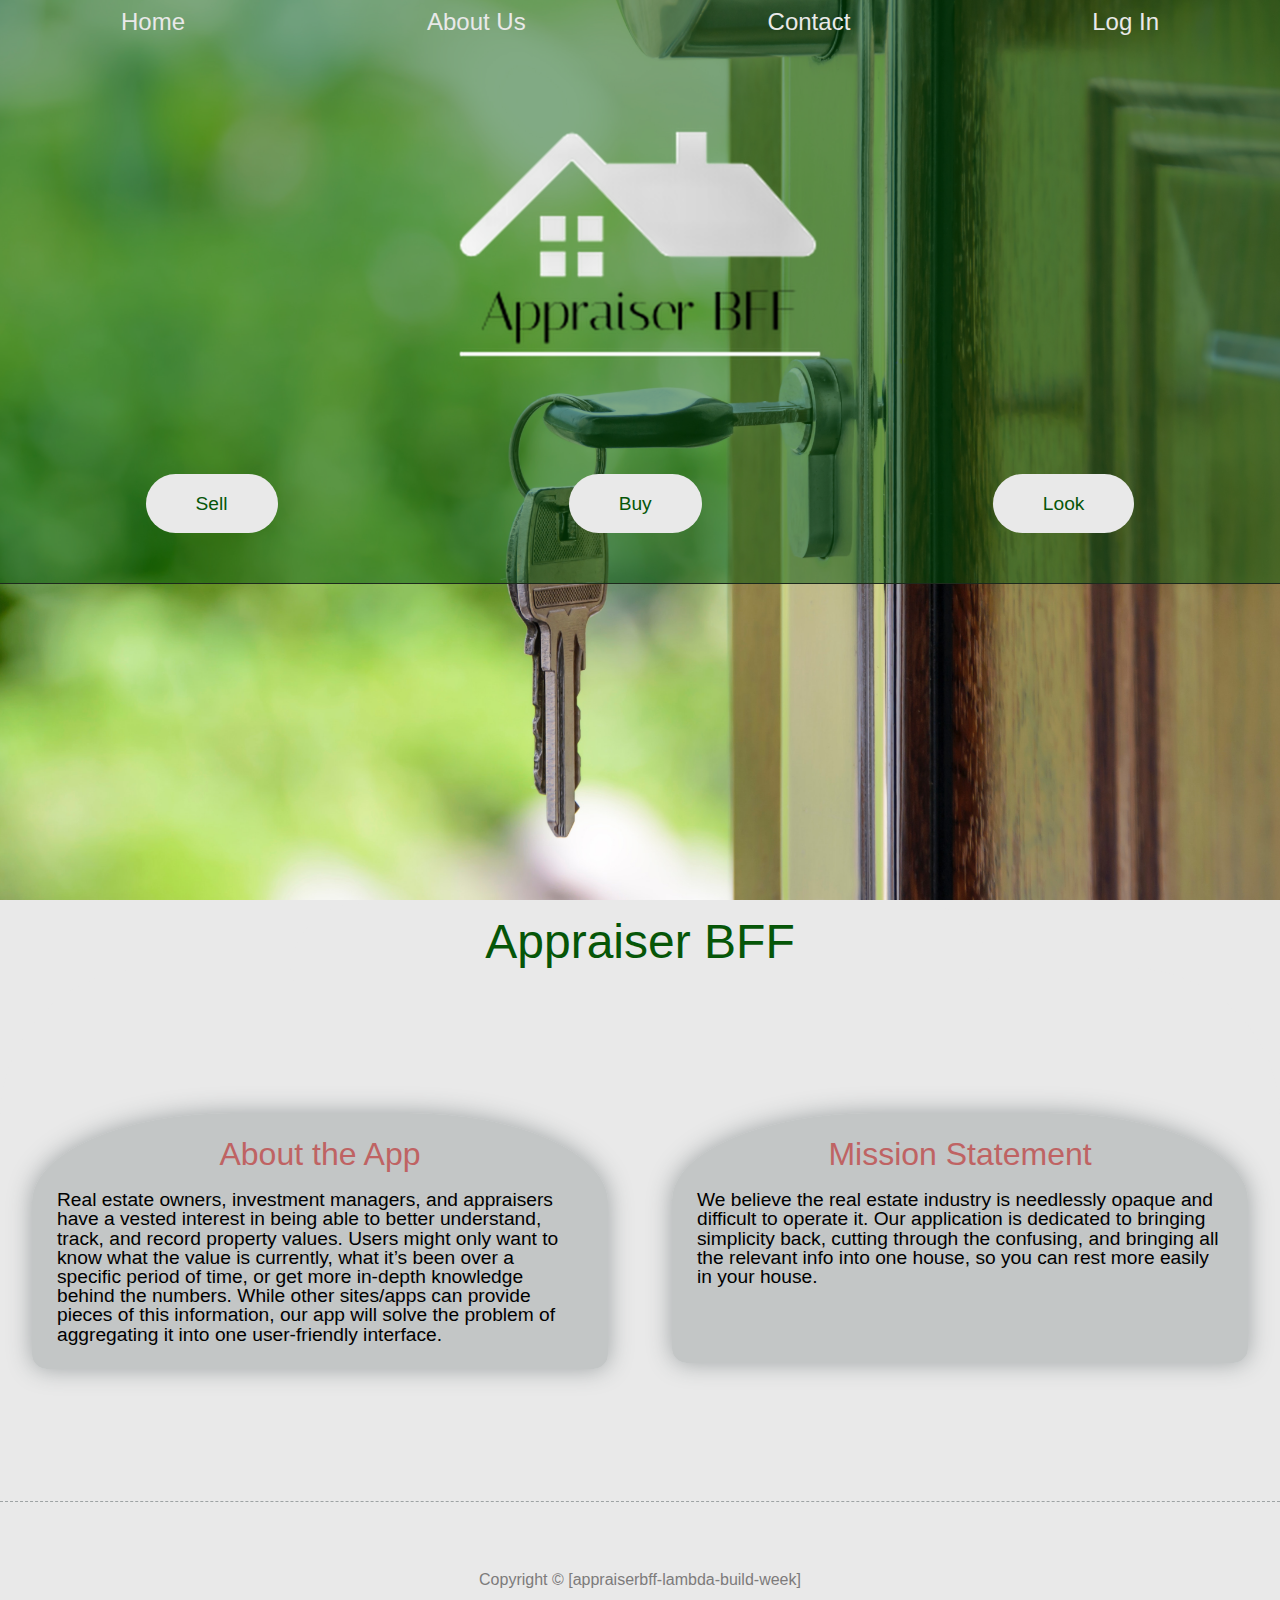
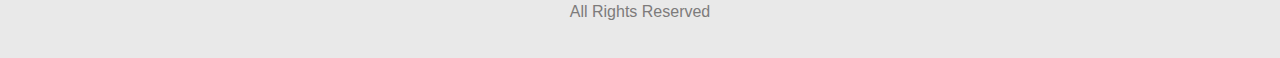
<file: index.html>
<!DOCTYPE html>
<html>

<head>
    <title>Zillo Appraiser</title>
    <link rel="stylesheet" type="text/css" href="css/index.css" />
    <link rel="icon" type="image/png" sizes="32x32" href="images/favicon/favicon-32x32.png">
    <link rel="icon" type="image/png" sizes="96x96" href="images/favicon/favicon-96x96.png">
    <link rel="icon" type="image/png" sizes="16x16" href="images/favicon/favicon-16x16.png">
    <meta name="viewport" content="width=device-width, initial-scale=1.0">
</head>

<body>
    <div class="container">

        <header>
            <nav>
                <a href="index.html">Home</a>
                <a href="about.html">About Us</a>
                <a href="contact.html">Contact</a>
            </nav>
            <div class="img">
                <img src="images/logo(1).v2.png" alt="Appraiser Logo">
            </div>
            <div class="ctaholder">
                <a href="#" class="cta">
                    Sell
                </a>
                <a href="#" class="cta">
                    Buy
                </a>
                <a href="#" class="cta">
                    Look
                </a>
            </div>
        </header>



        <div class="main">

            <h2 class="main-header">Appraiser BFF</h2>
            <section>
                <div>
                    <h2>About the App</h2>
                    <p>Real estate owners, investment managers, and appraisers have a vested interest in being able to
                        better
                        understand,
                        track, and record property values. Users might only want to know what the value is currently,
                        what
                        it’s
                        been over a
                        specific period of time, or get more in-depth knowledge behind the numbers. While other
                        sites/apps
                        can
                        provide pieces of
                        this information, our app will solve the problem of aggregating it into one user-friendly
                        interface.
                    </p>
                </div>
                <div>
                    <h2>Mission Statement</h2>
                    <p>We believe the real estate industry is needlessly opaque and difficult to operate it. Our
                        application
                        is
                        dedicated to
                        bringing simplicity back, cutting through the confusing, and bringing all the relevant info into
                        one
                        house, so you can
                        rest more easily in your house.</p>
                </div>
            </section>

        </div>

        <footer>
            Copyright © [appraiserbff-lambda-build-week]
            All Rights Reserved
        </footer>

    </div>
    <script src="js/index.js"></script>
</body>

</html>
</file>
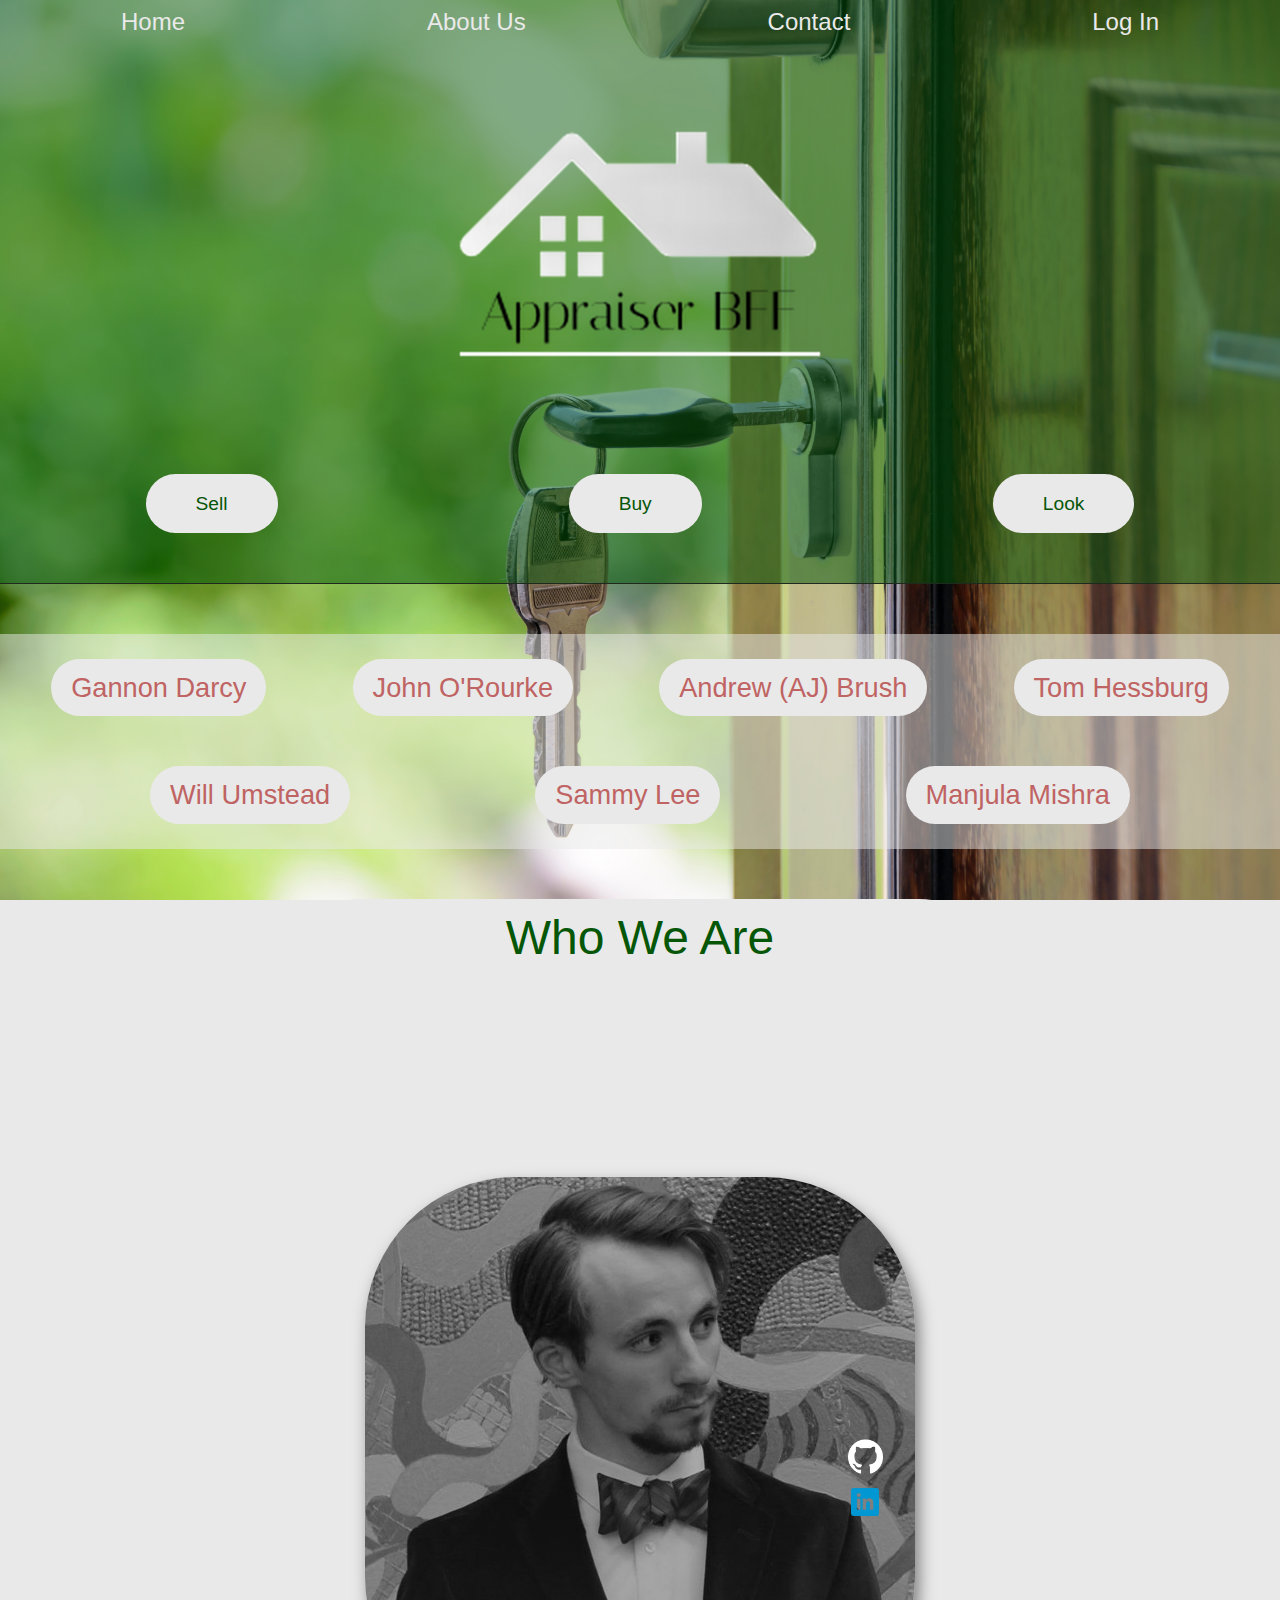
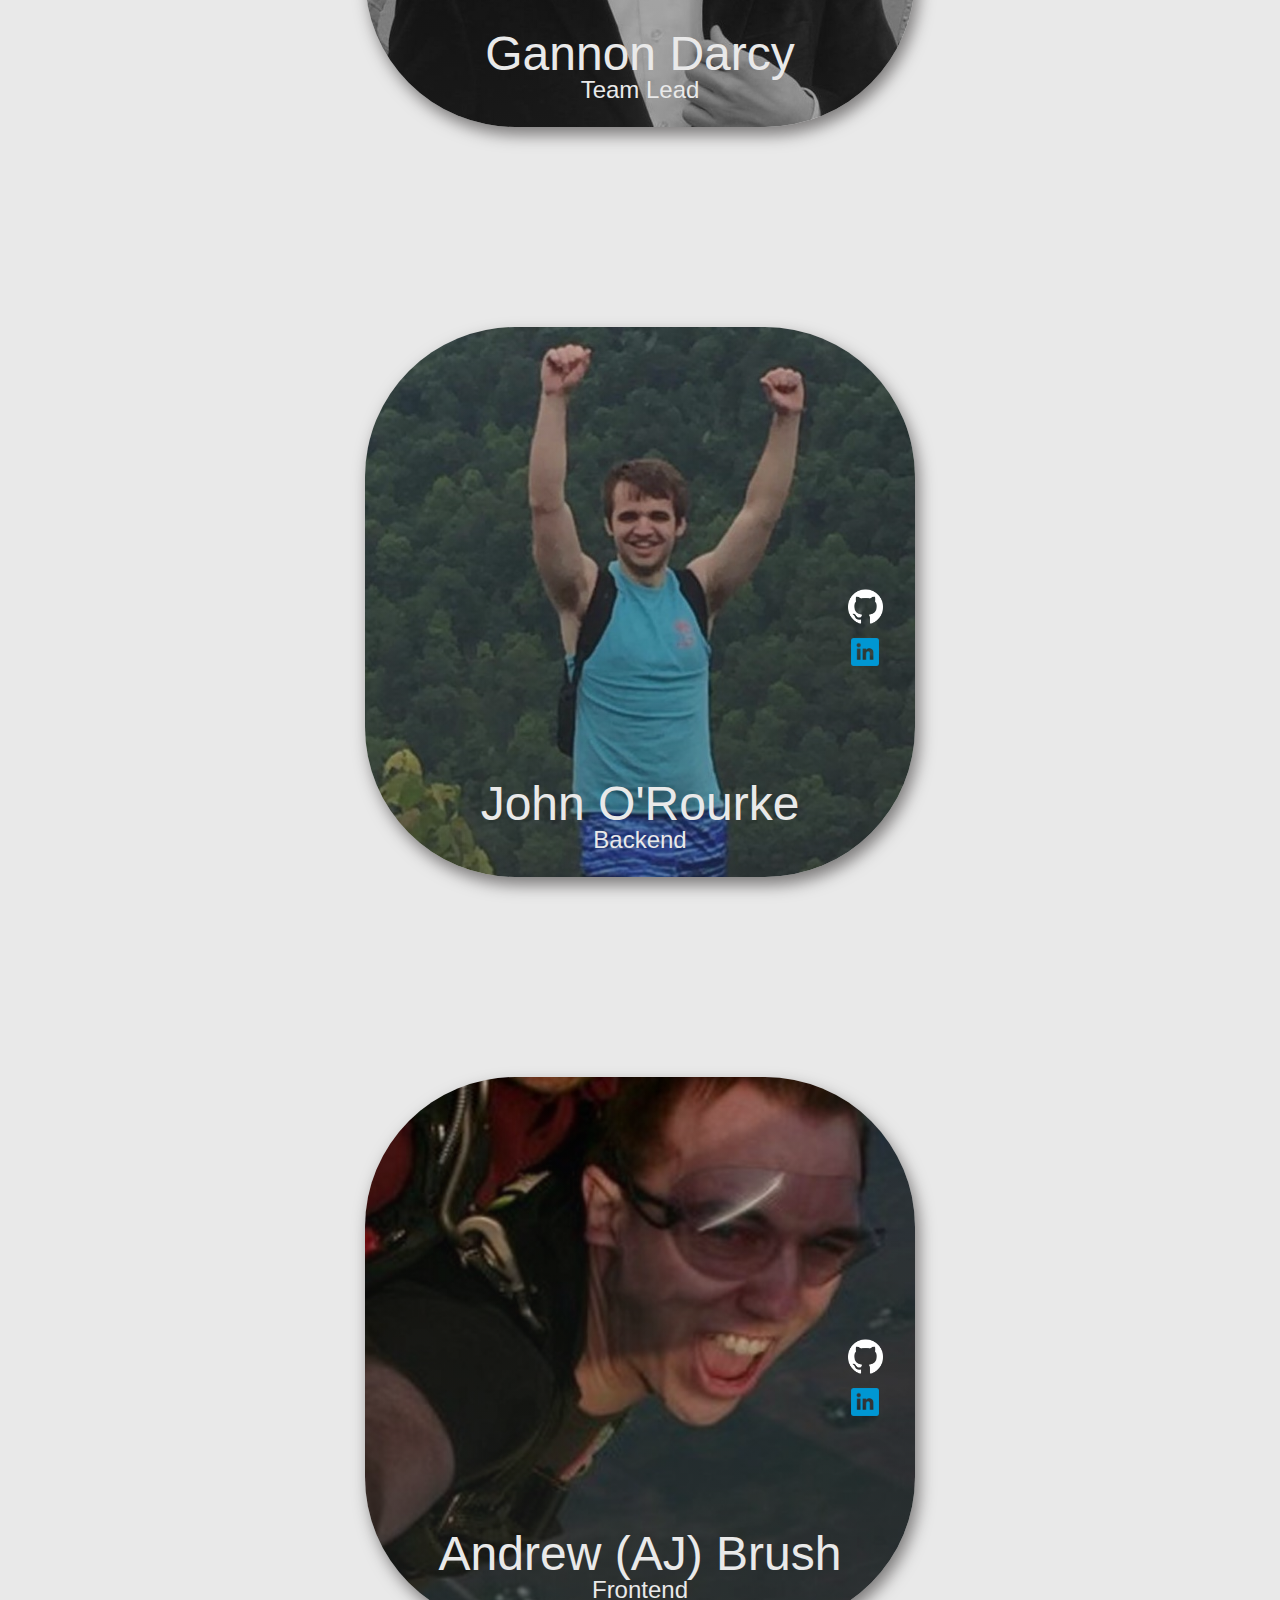
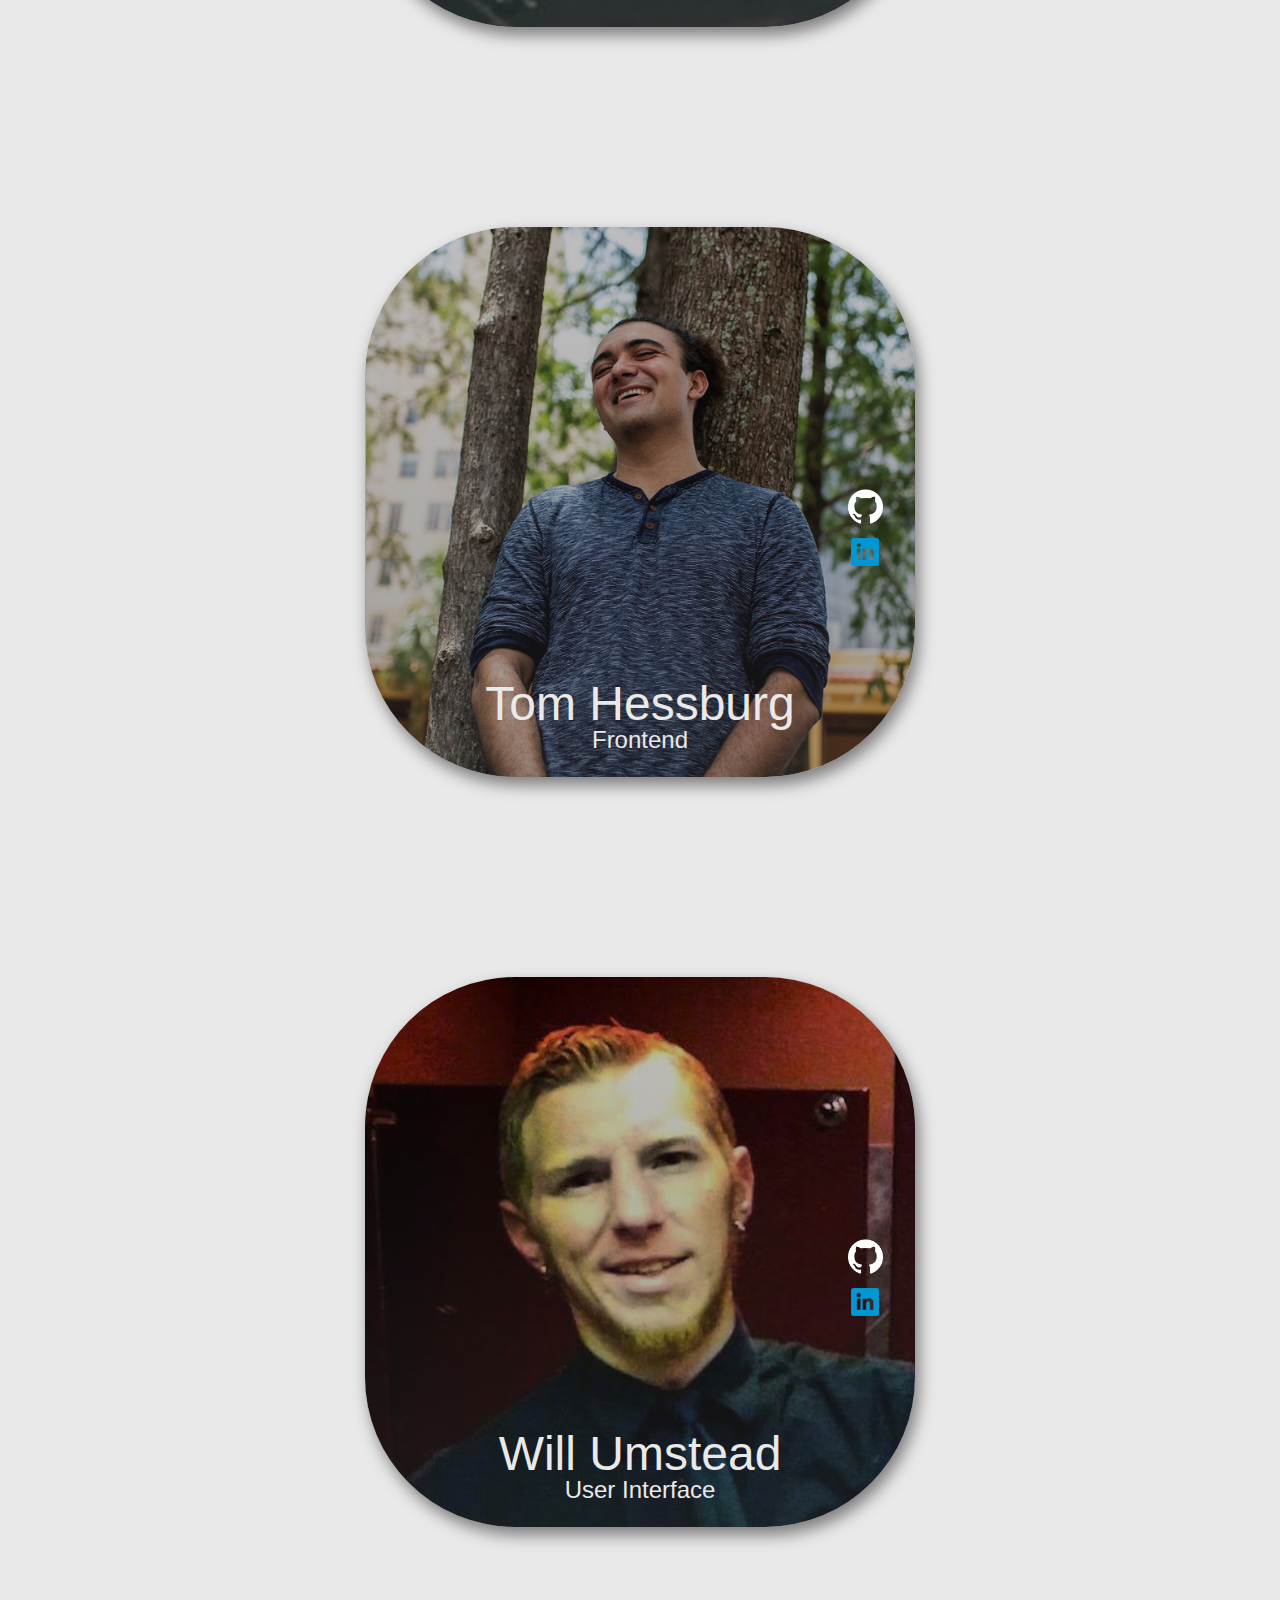
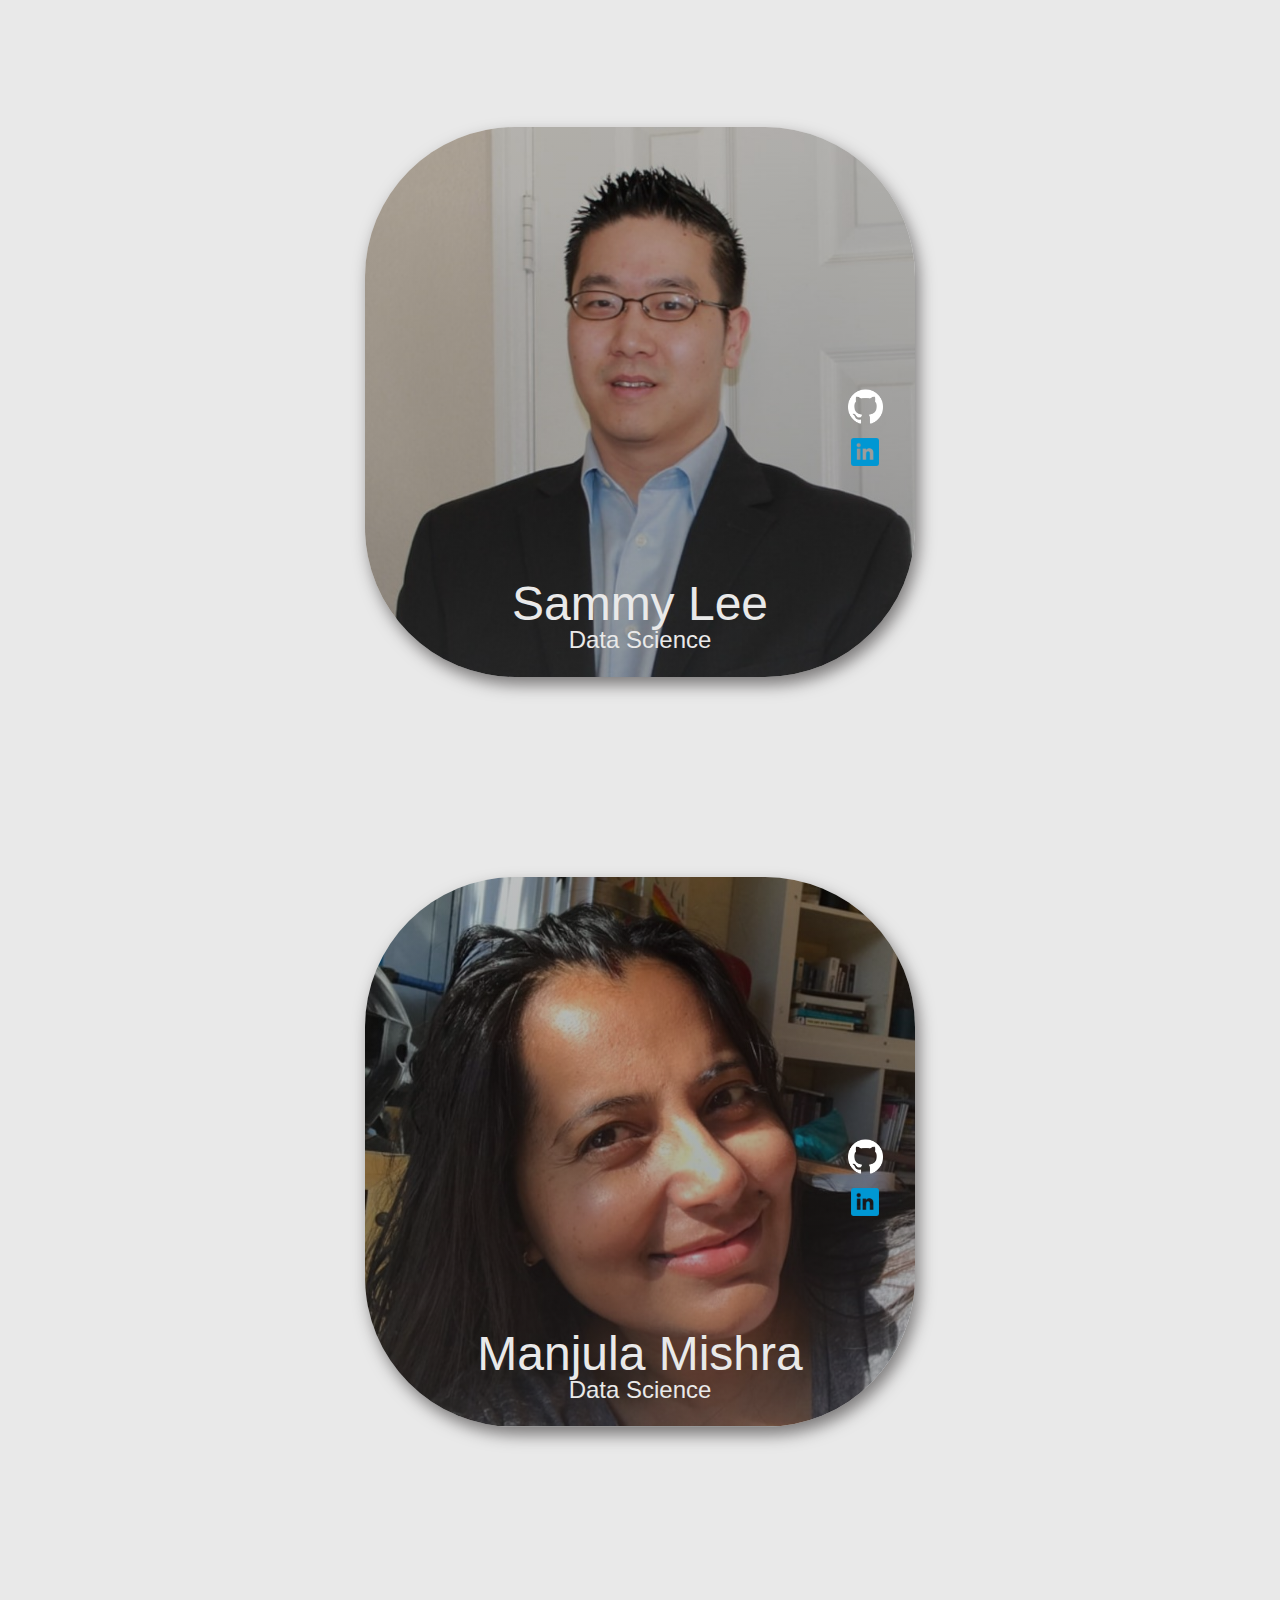
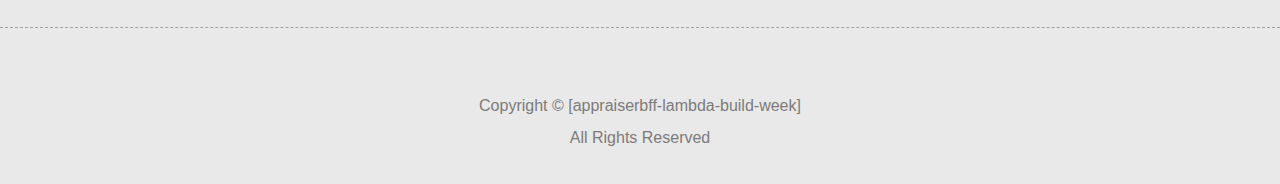
<file: about.html>
<!DOCTYPE html>
<html>

<head>
    <title>Zillo Appraiser</title>
    <link rel="stylesheet" type="text/css" href="css/index.css" />
    <link rel="icon" type="image/png" sizes="32x32" href="images/favicon/favicon-32x32.png">
    <link rel="icon" type="image/png" sizes="96x96" href="images/favicon/favicon-96x96.png">
    <link rel="icon" type="image/png" sizes="16x16" href="images/favicon/favicon-16x16.png">
    <meta name="viewport" content="width=device-width, initial-scale=1.0">
</head>

<body>
    <div class="container">

        <header>
            <nav>
                <a href="index.html">Home</a>
                <a href="about.html">About Us</a>
                <a href="contact.html">Contact</a>
            </nav>
            <div class="img">
                <img src="images/logo(1).v2.png" alt="Appraiser Logo">
            </div>
            <div class="ctaholder">
                <a href="#" class="cta">
                    Sell
                </a>
                <a href="#" class="cta">
                    Buy
                </a>
                <a href="#" class="cta">
                    Look
                </a>
            </div>
        </header>



        <div class="us">
        </div>



        <div class="main about">

            <h2 class="main-header">Who We Are</h2>
            <section class="people">
                <a href="https://gannon.dev">
                    <div class="person" data-person="gannon" id="gannon">
                        <h3>Gannon Darcy</h3>
                        <h4>Team Lead</h4>
                    </div>
                </a>
                <a href="https://johnoro.netlify.com/">
                    <div class="person" data-person="john" id="john">
                        <h3>John O'Rourke</h3>
                        <h4>Backend</h4>
                    </div>
                </a>
                <a href="#aj">
                    <div class="person" data-person="aj" id="aj">
                        <h3>Andrew (AJ) Brush</h3>
                        <h4>Frontend</h4>
                    </div>
                </a>
                <a href="#tom">
                    <div class="person" data-person="tom" id="tom">
                        <h3>Tom Hessburg</h3>
                        <h4>Frontend</h4>
                    </div>
                </a>
                <a href="https://brellin.github.io/portfolio/">
                    <div class="person" data-person="will" id="will">
                        <h3>Will Umstead</h3>
                        <h4>User Interface</h4>
                    </div>
                </a>
                <a href="#sammy">
                    <div class="person" data-person="sammy" id="sammy">
                        <h3>Sammy Lee</h3>
                        <h4>Data Science</h4>
                    </div>
                </a>
                <a href="#manjula">
                    <div class="person" data-person="manjula" id="manjula">
                        <h3>Manjula Mishra</h3>
                        <h4>Data Science</h4>
                    </div>
                </a>
            </section>


        </div>

        <footer>
            Copyright © [appraiserbff-lambda-build-week]
            All Rights Reserved
        </footer>

    </div>
    <script src="js/index.js"></script>
</body>

</html>
</file>
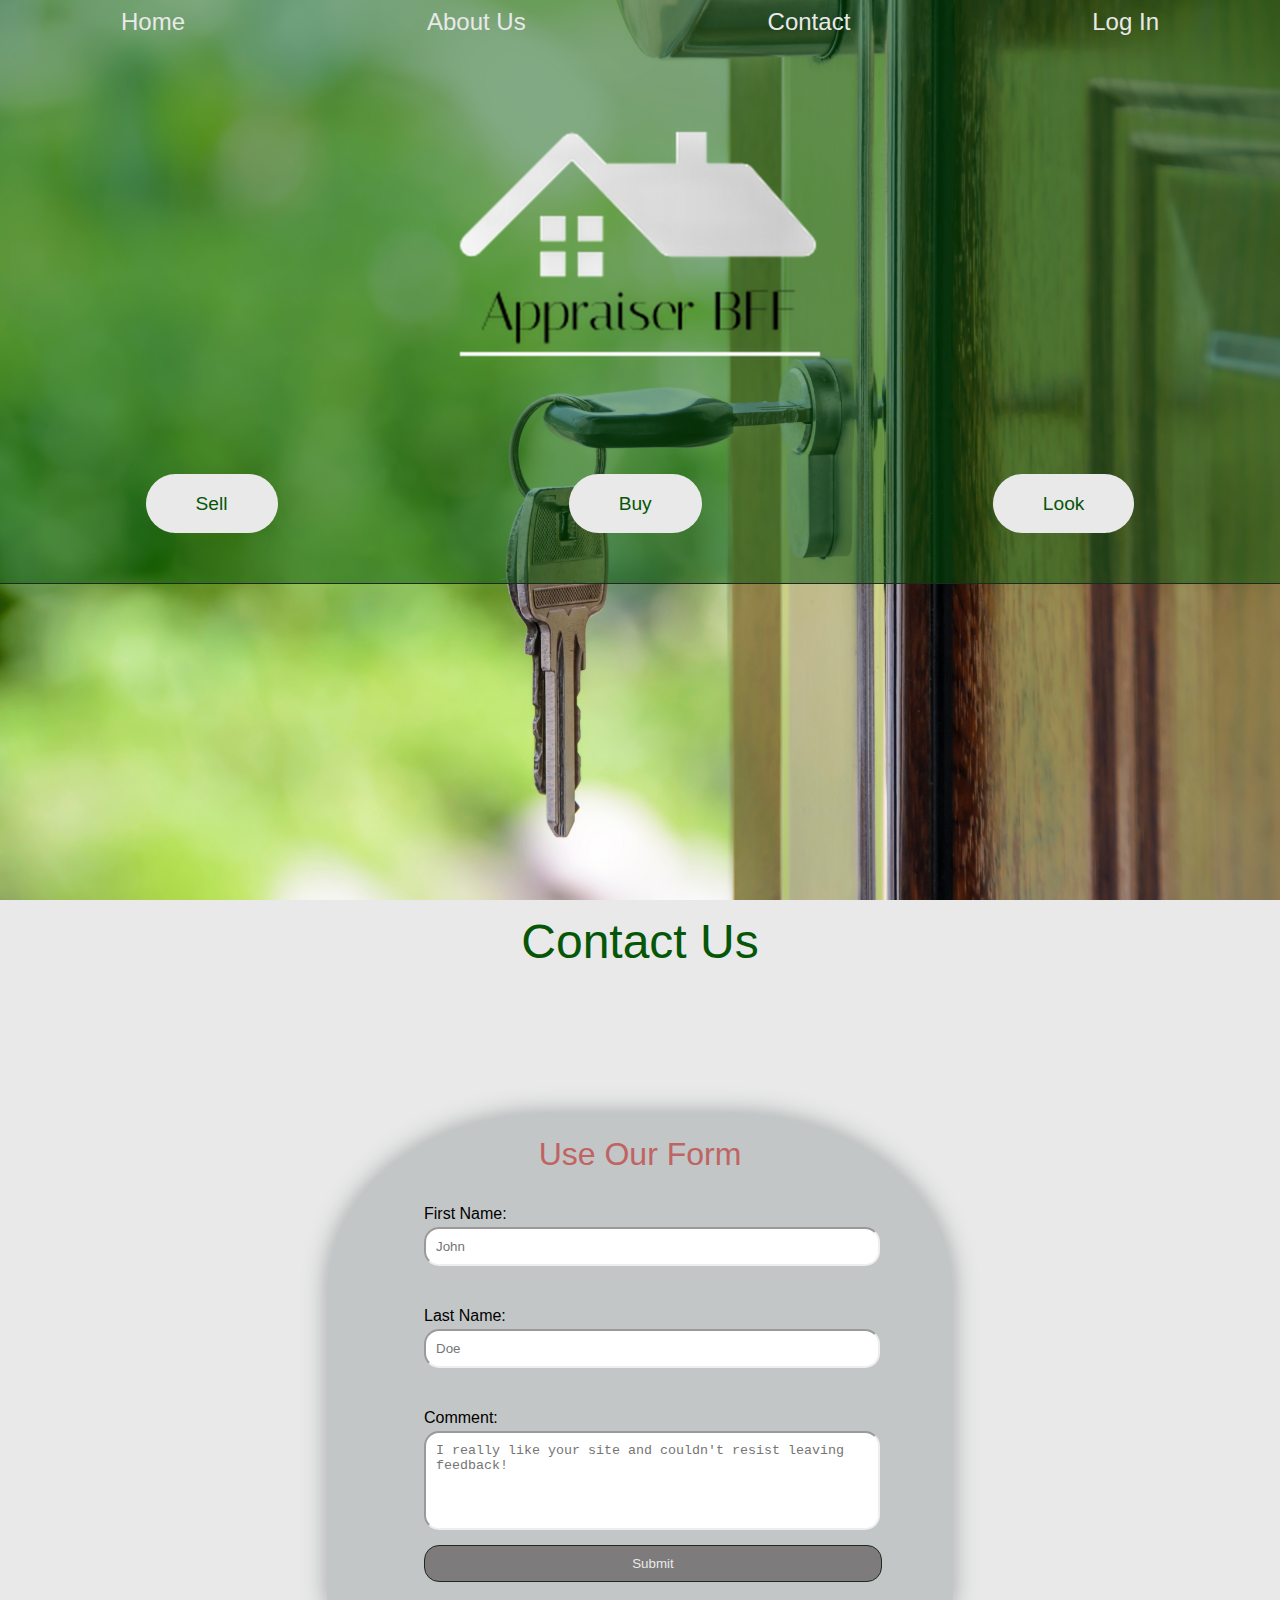
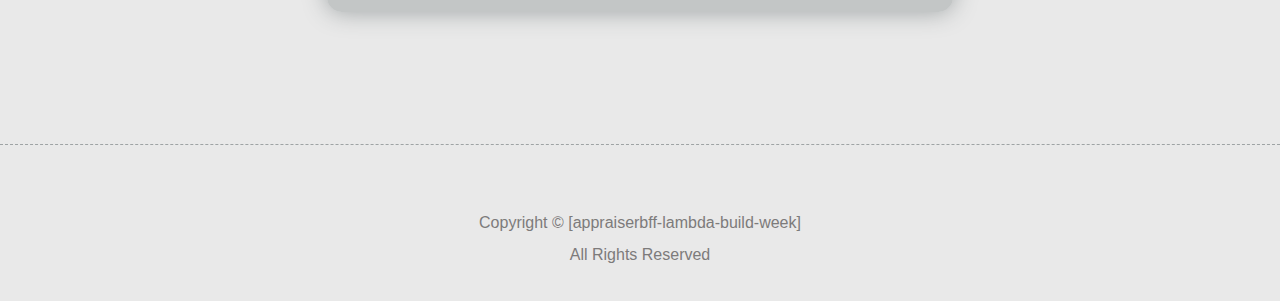
<file: contact.html>
<!DOCTYPE html>
<html>

<head>
    <title>Zillo Appraiser</title>
    <link rel="stylesheet" type="text/css" href="css/index.css" />
    <link rel="icon" type="image/png" sizes="32x32" href="images/favicon/favicon-32x32.png">
    <link rel="icon" type="image/png" sizes="96x96" href="images/favicon/favicon-96x96.png">
    <link rel="icon" type="image/png" sizes="16x16" href="images/favicon/favicon-16x16.png">
    <meta name="viewport" content="width=device-width, initial-scale=1.0">
</head>

<body>
    <div class="container">

        <header>
            <nav>
                <a href="index.html">Home</a>
                <a href="about.html">About Us</a>
                <a href="contact.html">Contact</a>
            </nav>
            <div class="img">
                <img src="images/logo(1).v2.png" alt="Appraiser Logo">
            </div>
            <div class="ctaholder">
                <a href="https://ajbrush.com/home/" class="cta">
                    Sell
                </a>
                <a href="https://ajbrush.com/home/" class="cta">
                    Buy
                </a>
                <a href="https://ajbrush.com/home/" class="cta">
                    Look
                </a>
            </div>
        </header>



        <div class="main">

            <h2 class="main-header">Contact Us</h2>
            <section>
                <div class="contact">
                    <h2>Use Our Form</h2>
                    <form>
                        First Name:
                        <input type="text" name="fname" id="fname" placeholder="John">

                        Last Name:
                        <input type="text" name="lname" id="fname" placeholder="Doe">

                        Comment:
                        <textarea name="comment" id="comment" cols="10" rows="5"
                            placeholder="I really like your site and couldn't resist leaving feedback!"></textarea>

                        <input type="submit" value="Submit">
                    </form>
                </div>
            </section>



        </div>

        <footer>
            Copyright © [appraiserbff-lambda-build-week]
            All Rights Reserved
        </footer>

    </div>
    <div id="sent">Thank you for your feedback!</div>
    <script src="js/index.js"></script>
</body>

</html>
</file>
<file: css/index.css>
html,
body,
div,
span,
applet,
object,
iframe,
h1,
h2,
h3,
h4,
h5,
h6,
p,
blockquote,
pre,
a,
abbr,
acronym,
address,
big,
cite,
code,
del,
dfn,
em,
img,
ins,
kbd,
q,
s,
samp,
small,
strike,
strong,
sub,
sup,
tt,
var,
b,
u,
i,
center,
dl,
dt,
dd,
ol,
ul,
li,
fieldset,
form,
label,
legend,
table,
caption,
tbody,
tfoot,
thead,
tr,
th,
td,
article,
aside,
canvas,
details,
embed,
figure,
figcaption,
footer,
header,
hgroup,
menu,
nav,
output,
ruby,
section,
summary,
time,
mark,
audio,
video {
  margin: 0;
  padding: 0;
  border: 0;
  font-size: 100%;
  font: inherit;
  vertical-align: baseline;
}
/* HTML5 display-role reset for older browsers */
article,
aside,
details,
figcaption,
figure,
footer,
header,
hgroup,
menu,
nav,
section {
  display: block;
}
body {
  line-height: 1;
}
ol,
ul {
  list-style: none;
}
blockquote,
q {
  quotes: none;
}
blockquote:before,
blockquote:after,
q:before,
q:after {
  content: '';
  content: none;
}
table {
  border-collapse: collapse;
  border-spacing: 0;
}
header {
  padding: 0 0 50px;
  background: rgba(3, 86, 9, 0.5);
  display: flex;
  flex-direction: row;
  justify-content: center;
  align-items: center;
  flex-wrap: wrap;
  border-bottom: 1px groove #1D2A1D;
  width: 100%;
}
header div.img {
  display: flex;
  flex-direction: row;
  justify-content: center;
  align-items: center;
  width: 100%;
}
header div.img img {
  width: 100%;
  max-width: 400px;
}
@media (max-width: 500px) {
  header div.img img {
    width: 200px;
  }
}
header nav {
  width: 100%;
  display: flex;
  flex-direction: row;
  justify-content: space-around;
  align-items: center;
}
header nav a {
  color: #E9E9E9;
  font-size: 1.5rem;
  text-decoration: none;
  transition: color 1s ease-out 0s;
  padding: 10px 0;
}
header nav a:hover {
  color: #7D7B7B;
}
@media (max-width: 500px) {
  header nav a {
    width: 100%;
    text-align: center;
  }
}
@media (max-width: 800px) {
  header nav {
    width: 100%;
    display: flex;
    flex-direction: row;
    justify-content: space-around;
    align-items: center;
    padding-top: 50px;
  }
}
@media (max-width: 500px) {
  header nav {
    display: flex;
    flex-direction: column;
    justify-content: center;
    align-items: center;
    width: 100%;
  }
}
.ctaholder {
  display: flex;
  flex-direction: row;
  justify-content: space-around;
  align-items: center;
  width: 100%;
}
a.cta {
  margin-top: 30px;
  background: #E9E9E9;
  border-radius: 50px;
  padding: 20px 50px;
  transition: padding 1s ease-out 0s;
  font-size: 1.2rem;
  text-decoration: none;
  color: #065608;
}
a.cta:hover {
  padding: 25px 60px;
}
@media (max-width: 500px) {
  a.cta {
    margin: 5px 0;
    padding: 10px 20px;
  }
}
.main {
  margin-top: 30%;
  display: flex;
  flex-direction: row;
  justify-content: center;
  align-items: center;
  flex-wrap: wrap;
  background: #E9E9E9;
  width: 100%;
  border-radius: 150px 150px 0px 0px;
}
.main .main-header {
  margin-top: -65px;
  background: #E9E9E9;
  padding: 15px 30px;
  text-align: center;
  font-size: 3rem;
  width: 50%;
  color: #065608;
  border-radius: 150px 150px 15px 15px;
}
@media (max-width: 500px) {
  .main .main-header {
    font-size: 2rem;
    margin-top: -35px;
  }
}
.main section {
  margin: 100px 0;
  display: flex;
  flex-direction: row;
  justify-content: space-around;
  align-items: flex-start;
  width: 100%;
}
.main section div {
  display: flex;
  flex-direction: column;
  justify-content: flex-start;
  align-items: center;
  min-height: max-content;
  width: 45%;
  height: 200px;
  margin: 2.5%;
  background: rgba(158, 163, 164, 0.5);
  padding: 25px;
  border-radius: 35% 35% 15px 15px;
  box-shadow: #9EA3A4 0 0 25px;
}
.main section div h2 {
  margin: 0 0 20px;
  color: #BF6363;
  font-size: 2rem;
  background: none;
}
.main section div p {
  font-size: 1.2rem;
}
@media (max-width: 800px) {
  .main section div {
    width: 80%;
    margin: 10%;
  }
}
@media (max-width: 500px) {
  .main section div {
    width: 75%;
    height: max-content;
  }
}
.main section div.contact {
  height: max-content;
}
@media (max-width: 800px) {
  .main section {
    display: flex;
    flex-direction: column;
    justify-content: center;
    align-items: center;
  }
}
@media (max-width: 500px) {
  .main {
    border-radius: 50px 50px 0 0;
  }
}
form {
  white-space: pre-line;
  display: flex;
  flex-direction: column;
  justify-content: flex-start;
  align-items: flex-start;
  width: 75%;
}
form input,
form textarea {
  border-radius: 15px;
  border: 2px inset;
  padding: 10px;
  margin: 5px 0 10px;
  resize: none;
  width: 100%;
}
form input[type=submit] {
  background: #7D7B7B;
  color: #E9E9E9;
  border: 1px solid #1D2A1D;
  width: 106%;
  padding: 10px 20px;
  transition: background 1s ease-out 0s;
  margin: 5px 0px;
}
form input[type=submit]:hover {
  background: #9EA3A4;
  cursor: pointer;
}
.about {
  display: flex;
  flex-direction: column;
  justify-content: center;
  align-items: center;
}
.about .people {
  margin-top: 100px;
  display: flex;
  flex-direction: column;
  justify-content: center;
  align-items: center;
  width: 60%;
}
.about .people a {
  text-decoration: none;
}
.about .people .person {
  color: #E9E9E9;
  display: flex;
  flex-direction: column;
  justify-content: flex-end;
  align-items: center;
  width: 100%;
  width: 500px;
  height: 500px;
  border-radius: 150px;
  margin: 100px 0;
  box-shadow: #7D7B7B 4px 8px 16px;
}
.about .people .person h3 {
  font-size: 3rem;
}
@media (max-width: 500px) {
  .about .people .person h3 {
    font-size: 2.3rem;
  }
}
.about .people .person h4 {
  font-size: 1.5rem;
}
@media (max-width: 500px) {
  .about .people .person {
    width: 300px;
    height: 300px;
    border-radius: 100px;
  }
}
.about .people .person .git {
  width: 35px;
  position: relative;
  top: -100px;
  left: 225px;
}
@media (max-width: 500px) {
  .about .people .person .git {
    top: -25px;
    left: 150px;
  }
}
.about .people .person .in {
  width: 50px;
  position: relative;
  top: -100px;
  left: 225px;
}
@media (max-width: 500px) {
  .about .people .person .in {
    top: -25px;
    left: 150px;
  }
}
.us {
  display: flex;
  flex-direction: row;
  justify-content: space-evenly;
  align-items: center;
  flex-wrap: wrap;
  margin: 50px;
  background: rgba(233, 233, 233, 0.5);
  width: 100%;
}
.us a {
  font-size: 1.7rem;
  background: #E9E9E9;
  text-decoration: none;
  padding: 15px 20px;
  margin: 25px 35px;
  color: #BF6363;
  border-radius: 50px;
  display: block;
  transition: font-size 1s ease-out 0s;
}
.us a:hover {
  font-size: 2rem;
}
.main.about {
  margin-top: 65px;
}
#sent {
  display: flex;
  flex-direction: column;
  justify-content: space-around;
  align-items: center;
  width: 70%;
  height: 80%;
  position: fixed;
  left: 50%;
  top: 50%;
  margin-top: -20%;
  margin-left: -35%;
  z-index: 5;
  background: url(../images/house-money.jpg) no-repeat center / cover;
  color: #9EA3A4;
  font-size: 3rem;
  text-shadow: black 1px 1px 2px;
  visibility: hidden;
  border-radius: 50px;
}
#sent button {
  padding: 10px 30px;
  border-radius: 15px;
  border: 1px solid #7D7B7B;
  box-shadow: black 1px 1px 2px;
}
#sent button:hover {
  cursor: pointer;
  background: #9EA3A4;
}
html {
  scroll-behavior: smooth;
}
body {
  font-family: 'Gill Sans', 'Gill Sans MT', Calibri, 'Trebuchet MS', sans-serif;
  background: #E9E9E9 url(../images/door-key.jpg) fixed no-repeat center;
  background-size: cover;
}
.container {
  margin: 0px;
  padding: 0px;
  width: 100%;
  display: flex;
  flex-direction: column;
  justify-content: center;
  align-items: center;
}
footer {
  text-align: center;
  border-top: 1px dashed #9EA3A4;
  color: #7D7B7B;
  background: #E9E9E9;
  width: 100%;
  border-radius: 0px;
  padding: 30px 0;
  white-space: pre-line;
  line-height: 2;
}
.sticky {
  position: fixed;
  top: 0px;
  padding: 35px 0;
  background: rgba(3, 86, 9, 0.5);
  border-bottom: 1px groove #1D2A1D;
  z-index: 3;
}
.sticky a {
  margin-top: 0px;
}
@media (max-width: 500px) {
  .sticky {
    padding: 17.5px 0;
  }
}
.nojump {
  background: none;
  border-bottom: none;
  padding: 0px;
}
.no-jump {
  margin-bottom: 140px;
}
.dd {
  border-radius: 42px;
  display: block;
}
.drop {
  display: flex;
  flex-direction: column;
  justify-content: space-evenly;
  align-items: center;
  padding: 15px;
  background: #E9E9E9;
  position: absolute;
  top: 220px;
  right: 50px;
  border-radius: 15px;
  height: 100px;
}
.dropdown {
  background: #E9E9E9;
  color: #7D7B7B;
  border-radius: 15px 15px 0 0;
}
</file>
